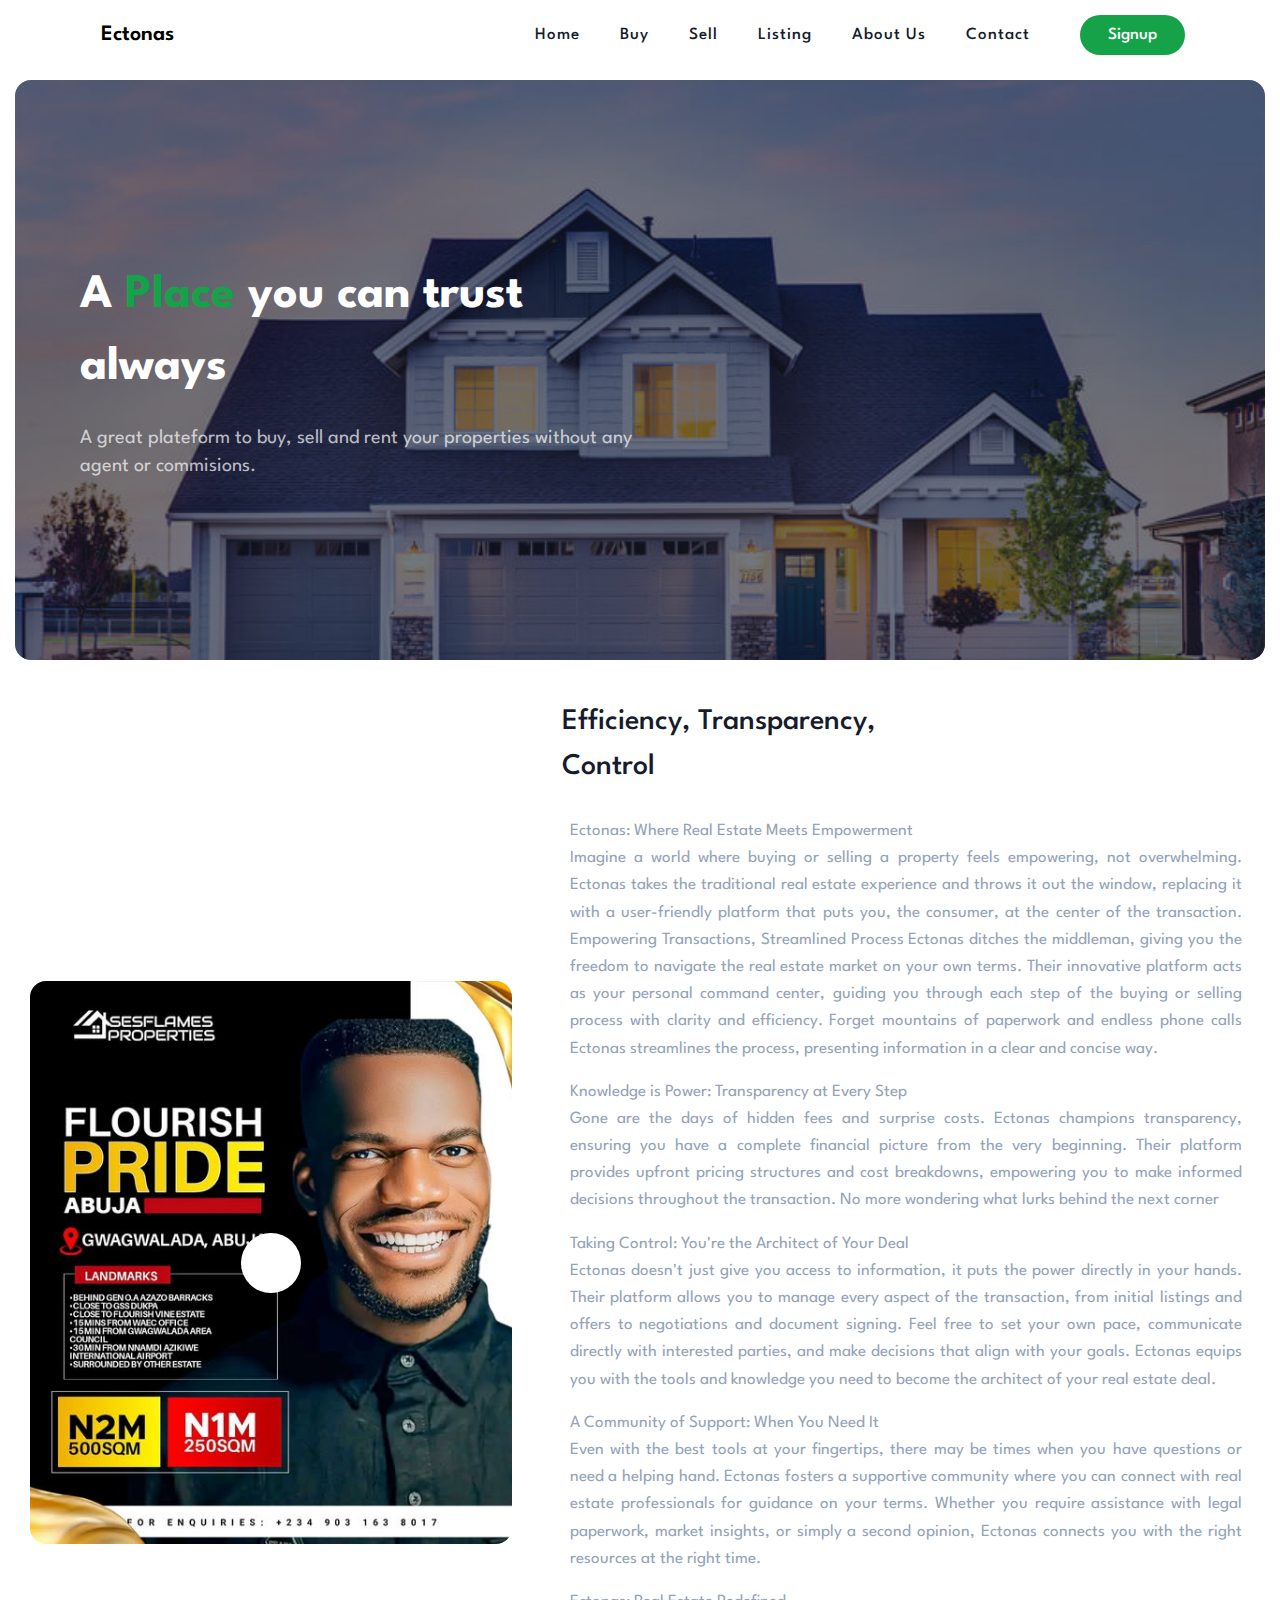
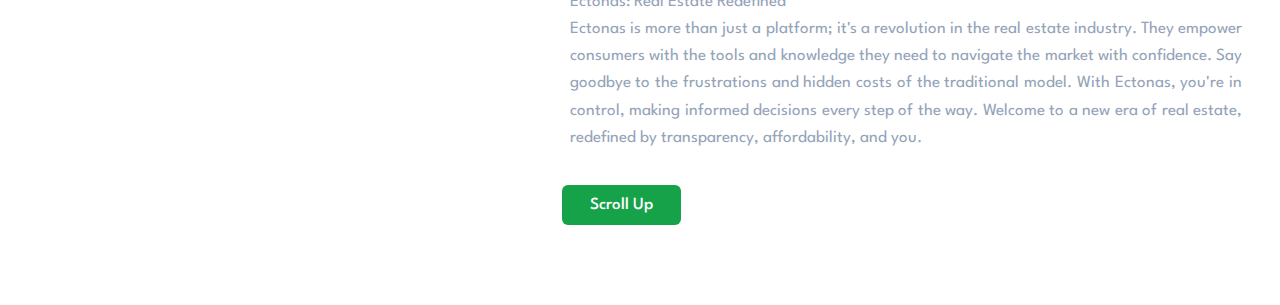
<file: Sesflames/jtmidel1.github.io/about.html>
<!DOCTYPE html>
<html lang="en">
<head>
    <meta charset="UTF-8">
    <meta name="viewport" content="width=device-width, initial-scale=1.0">
    <link rel="shortcut icon" href="./icon.png" type="image/svg+xml">
    <!-- 
    - custom css link
  -->
  <script async src="https://pagead2.googlesyndication.com/pagead/js/adsbygoogle.js?client=ca-pub-1630498297458502"
     crossorigin="anonymous"></script>
  <link rel="stylesheet" href="./assets/css/style.css">

  <!-- 
    - google font link
  -->
  <link rel="preconnect" href="https://fonts.googleapis.com">
  <link rel="preconnect" href="https://fonts.gstatic.com" crossorigin>
  <link href="https://fonts.googleapis.com/css2?family=League+Spartan:wght@400;500;600;700&display=swap"
    rel="stylesheet">
    <title>Ectonas in Glance</title>
</head>
<body>

  <header class="header" data-header>
      
    <div class="container">

      <a href="#" class="logo">
        <ion-icon name="business-outline"></ion-icon> Ectonas
      </a>

      <nav class="navbar container" data-navbar>
        <ul class="navbar-list">

          <li>
            <a href="index.html" class="navbar-link" data-nav-link>Home</a>
          </li>

          <li>
            <a href="#" class="navbar-link" data-nav-link>Buy</a>
          </li>

          <li>
            <a href="#" class="navbar-link" data-nav-link>Sell</a>
          </li>

          <li>
            <a href="#" class="navbar-link" data-nav-link>Listing</a>
          </li>

          <li>
            <a href="about.html" class="navbar-link" data-nav-link>About Us</a>
          </li>

          <li>
            <a href="#" class="navbar-link" data-nav-link>Contact</a>
          </li>

        </ul>
      </nav>

      <a href="#" class="btn btn-secondary">Signup</a>

      <button class="nav-toggle-btn" aria-label="Toggle menu" data-nav-toggler>
        <ion-icon name="menu-outline" aria-hidden="true" class="menu-icon"></ion-icon>
        <ion-icon name="close-outline" aria-hidden="true" class="close-icon"></ion-icon>
      </button>

    </div>
  </header>

  <section class="section hero" aria-label="hero">
    <div class="container">

      <div class="hero-bgs">
        <div class="hero-content">

          <h1 class="h1 hero-title">
            A <span class="span">Place</span> you can trust always
          </h1>

          <p class="hero-text">
            A great plateform to buy, sell and rent your properties without any agent or commisions.
          </p>

        </div>
      </div>

  <section class="section about" aria-label="about">
        <div class="container">

          <div class="about-banner img-holder" style="--width: 600; --height: 700;">
            <img src="./assets/images/about-banner.jpg" width="600" height="700" loading="lazy" alt="about banner"
              class="img-cover">

            <button class="play-btn" aria-label="play video">
              <ion-icon name="play" aria-hidden="true"></ion-icon>
            </button>
          </div>

          <div class="about-content">

            <h2 class="h2 section-title">Efficiency, Transparency, Control</h2>

            <p class="section-text">
              <span class="span1">Ectonas: Where Real Estate Meets Empowerment

                <br>Imagine a world where buying or selling a property feels empowering, not overwhelming.  Ectonas takes the traditional real estate experience and throws it out the window, replacing it with a user-friendly platform that puts you, the consumer, at the center of the transaction. 
                
                Empowering Transactions, Streamlined Process
                
                Ectonas ditches the middleman, giving you the freedom to navigate the real estate market on your own terms. 
                Their innovative platform acts as your personal command center, guiding you through each step of the buying or 
                selling process with clarity and efficiency. Forget mountains of paperwork and endless phone calls 
                Ectonas streamlines the process, presenting information in a clear and concise way. </span>
                <br>

                <span class="span1">
                  Knowledge is Power: Transparency at Every Step<br>
                Gone are the days of hidden fees and surprise costs. Ectonas champions transparency, ensuring you have a complete 
                financial picture from the very beginning.  Their platform provides upfront pricing structures and cost breakdowns, 
                empowering you to make informed decisions throughout the transaction. No more wondering what lurks behind the next corner

                </span>
                
                <br>
                <span class="span1">Taking Control: You're the Architect of Your Deal<br>
                Ectonas doesn't just give you access to information, it puts the power directly in your hands.  
                Their platform allows you to manage every aspect of the transaction, from initial listings and 
                offers to negotiations and document signing.  Feel free to set your own pace, communicate directly 
                with interested parties, and make decisions that align with your goals. Ectonas equips you with the tools 
                and knowledge you need to become the architect of your real estate deal. 
              </span>
              <br>
              <span class="span1">
                A Community of Support: When You Need It      <br>
                Even with the best tools at your fingertips, there may be times when you have questions or need a helping hand.  
                Ectonas fosters a supportive community where you can connect with real estate professionals for guidance   
                on your terms.  Whether you require assistance with legal paperwork, market insights, 
                or simply a second opinion, Ectonas connects you with the right resources at the right time.

              </span>   
                 
                <br>
              <span class="span1">
                Ectonas: Real Estate Redefined <br>
                Ectonas is more than just a platform; it's a revolution in the real estate industry.  They empower consumers with 
                the tools and knowledge they need to navigate the market with confidence.  Say goodbye to the frustrations and hidden costs 
                of the traditional model.  With Ectonas, you're in control, 
                making informed decisions every step of the way. Welcome to a new era of real estate, redefined by transparency, 
                affordability, and you.

              </span>
              
                <br>
            </p>

            <a href="#" class="btn btn-primary">Scroll Up</a>

          </div>

        </div>
      </section>
</body>
</html>
</file>
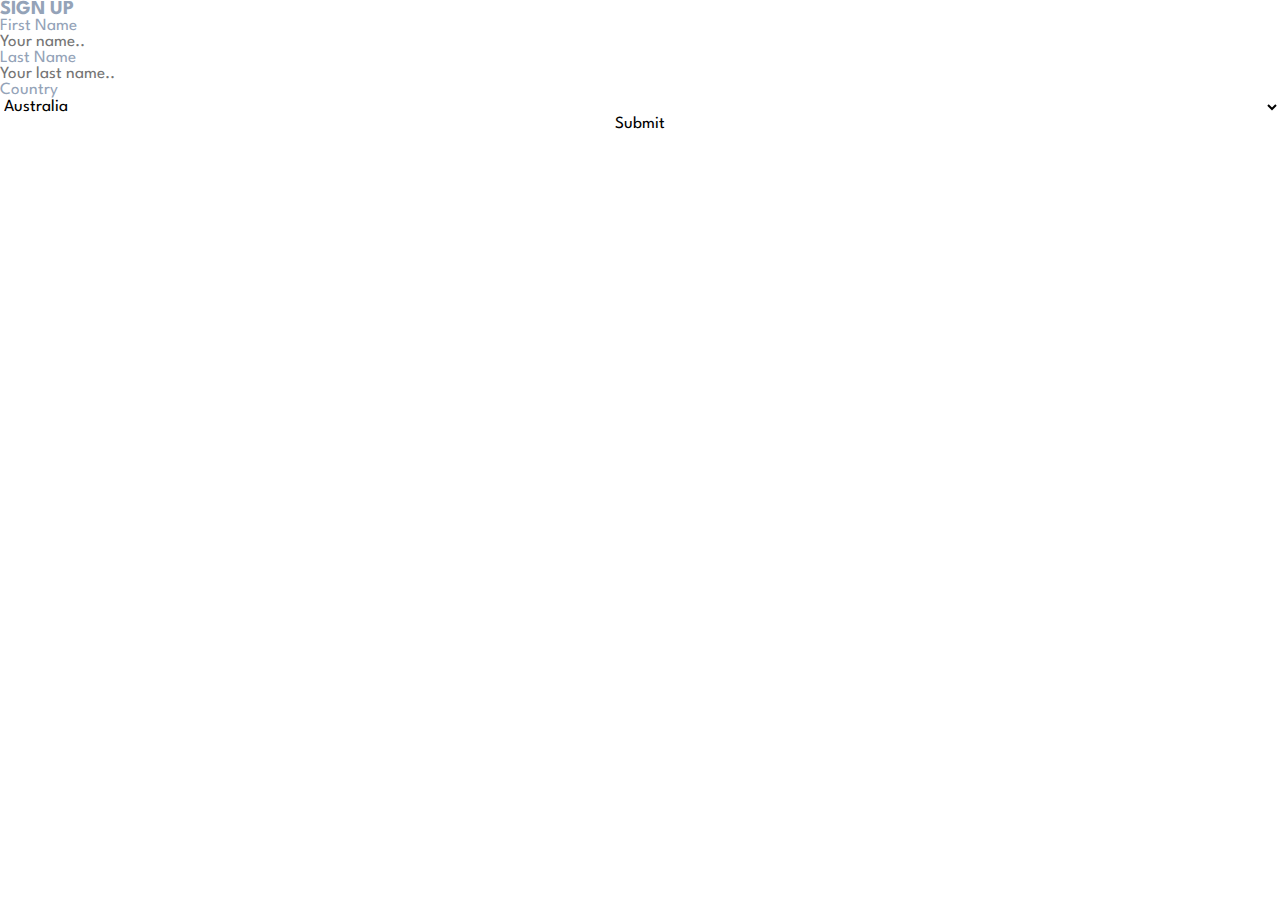
<file: Sesflames/jtmidel1.github.io/signup.html>
<!DOCTYPE html>
<html lang="en">
<head>
    <meta charset="UTF-8">
    <meta name="viewport" content="width=device-width, initial-scale=1.0">
    <link rel="shortcut icon" href="./icon.png" type="image/svg+xml">
    <!-- 
    - custom css link
  -->
  <link rel="stylesheet" href="./assets/css/style.css">

  <!-- 
    - google font link
  -->
  <link rel="preconnect" href="https://fonts.googleapis.com">
  <link rel="preconnect" href="https://fonts.gstatic.com" crossorigin>
  <link href="https://fonts.googleapis.com/css2?family=League+Spartan:wght@400;500;600;700&display=swap"
    rel="stylesheet">
    <title>Sign-Up</title>
</head>
<body>
    
<h3>SIGN UP </h3>

<div>
  <form action="https://www.w3schools.com/action_page.php">
    <label for="fname">First Name</label>
    <input type="text" id="fname" name="firstname" placeholder="Your name..">

    <label for="lname">Last Name</label>
    <input type="text" id="lname" name="lastname" placeholder="Your last name..">

    <label for="country">Country</label>
    <select id="country" name="country">
      <option value="australia">Australia</option>
      <option value="canada">Canada</option>
      <option value="usa">USA</option>
    </select>
  
    <input type="submit" value="Submit">
  </form>
</div>
</body>
</html>
</file>
<file: Sesflames/jtmidel1.github.io/assets/css/style.css>
/*-----------------------------------*\
  #style.css
\*-----------------------------------*/

/**
 * copyright 2022 codewithsadee
 */





/*-----------------------------------*\
  #CUSTOM PROPERTY
\*-----------------------------------*/

:root {

  /**
   * colors
   */

  --oxford-blue_60: hsla(224, 34%, 13%, 0.6);
  --green-pigment: hsl(142, 76%, 36%);
  --oxford-blue: hsl(224, 34%, 13%);
  --maximum-red: hsl(0, 72%, 51%);
  --eerie-black: hsl(0, 0%, 9%);
  --mint-cream: hsl(146, 41%, 97%);
  --cadet-gray: hsl(215, 20%, 65%);
  --light-gray: hsl(216, 12%, 84%);
  --carcoal_20: hsla(214, 19%, 29%, 0.2);
  --carcoal_15: hsla(214, 19%, 29%, 0.15);
  --carcoal_10: hsla(214, 19%, 29%, 0.10);
  --sea-green: hsl(142, 72%, 29%);
  --gainsboro: hsl(220, 13%, 91%);
  --white_70: hsla(0, 0%, 100%, 0.7);
  --gunmetal: hsl(215, 28%, 17%);
  --manatee: hsl(218, 11%, 65%);
  --mango: hsl(43, 96%, 56%);
  --white: hsl(0, 0%, 100%);
  --black: hsl(0, 0%, 0%);

  /**
   * typography
   */

  --ff-spartan: 'League Spartan', sans-serif;

  --fs-1: 3.6rem;
  --fs-2: 2.4rem;
  --fs-3: 2rem;
  --fs-4: 1.8rem;
  --fs-5: 1.7rem;

  --fw-600: 600;
  --fw-500: 500;

  /**
   * spacing
   */

  --section-padding: 35px;

  /**
   * shadow
   */

  --shadow-1: 0 1px 2px hsla(0, 0%, 0%, 0.2);
  --shadow-2: 0 10px 15px -5px var(--carcoal_20);
  --shadow-3: 0 10px 25px -3px var(--carcoal_20);
  --shadow-4: 0 0 3px var(--carcoal_15);
  --shadow-5: 0 20px 25px -5px var(--carcoal_10),
              0 10px 10px -5px var(--carcoal_10);

  /**
   * border radius
   */

  --radius-16: 16px;
  --radius-12: 12px;
  --radius-6: 6px;
  --radius-4: 4px;

  /**
   * transition
   */

  --transition: 0.25s ease;
  --cubic-out: cubic-bezier(0.33, 0.85, 0.4, 0.96);

}





/*-----------------------------------*\
  #RESET
\*-----------------------------------*/

*,
*::before,
*::after {
  margin: 0;
  padding: 0;
  box-sizing: border-box;
}

li { list-style: none; }

a {
  text-decoration: none;
  color: inherit;
}

a,
img,
span,
label,
input,
select,
button,
ion-icon { display: block; }

img { height: auto; }

input,
select,
button {
  background: none;
  border: none;
  font: inherit;
}

input,
select { width: 100%; }

button { cursor: pointer; }

ion-icon { pointer-events: none; }

address { font-style: normal; }

html {
  font-family: var(--ff-spartan);
  font-size: 10px;
  scroll-behavior: smooth;
}

body {
  background-color: var(--white);
  font-size: var(--fs-5);
  color: var(--cadet-gray);
}





/*-----------------------------------*\
  #REUSED STYLE
\*-----------------------------------*/

.container { padding-inline: 15px; }

.btn {
  background-color: var(--green-pigment);
  color: var(--white);
  font-weight: var(--fw-500);
  max-width: max-content;
  padding: var(--padding, 12px 28px);
}

.btn:is(:hover, :focus) { background-color: var(--sea-green); }

.btn-secondary { border-radius: 50px; }

.btn-primary { border-radius: var(--radius-6); }

.h1 { font-size: var(--fs-1); }

.h2,
.h3 {
  color: var(--oxford-blue);
  line-height: 1.5;
}

.h2 {
  font-size: var(--fs-2);
  font-weight: var(--fw-500);
}

.h3 {
  font-size: var(--fs-3);
  font-weight: var(--fw-500);
}

.section { padding-block: var(--section-padding); }

.img-holder {
  aspect-ratio: var(--width) / var(--height);
  background-color: var(--gainsboro);
}

.img-cover {
  width: 100%;
  height: 100%;
  object-fit: cover;
}

.section-title { color: var(--oxford-blue); }

.section-text { line-height: 1.6; }





/*-----------------------------------*\
  #HEADER
\*-----------------------------------*/

.header {
  background-color: var(--white);
  position: fixed;
  top: 0;
  left: 0;
  width: 100%;
  padding-block: 15px;
  z-index: 4;
}

.header.active { box-shadow: var(--shadow-1); }

.header > .container {
  display: flex;
  justify-content: space-between;
  align-items: center;
  gap: 10px;
}

.logo {
  font-size: 2.2rem;
  font-weight: var(--fw-600);
  color: var(--black);
}

.logo ion-icon {
  display: inline-block;
  color: var(--sea-green);
  --ionicon-stroke-width: 50px;
}

.nav-toggle-btn {
  font-size: 35px;
  color: var(--oxford-blue);
}

.nav-toggle-btn ion-icon { --ionicon-stroke-width: 30px; }

.nav-toggle-btn.active .menu-icon,
.nav-toggle-btn .close-icon { display: none; }

.nav-toggle-btn .menu-icon,
.nav-toggle-btn.active .close-icon { display: block; }

.header .btn { margin-inline-start: auto; }

.navbar {
  position: absolute;
  top: 100%;
  left: 50%;
  transform: translateX(-50%);
  width: 100%;
  background-color: var(--white);
  padding: 0;
  max-height: 0;
  overflow: hidden;
  visibility: hidden;
  transition: 0.25s var(--cubic-out);
}

.navbar.active {
  max-height: 260px;
  visibility: visible;
  box-shadow: var(--shadow-1);
  transition-duration: 0.5s;
}

.navbar-list {
  margin-block: 10px;
  opacity: 0;
  transition: var(--transition);
}

.navbar.active .navbar-list { opacity: 1; }

.navbar-link {
  color: var(--oxford-blue);
  font-weight: var(--fw-500);
  letter-spacing: 1px;
  padding: 12px 25px;
}

.navbar-link:is(:hover, :focus) { color: var(--green-pigment); }





/*-----------------------------------*\
  #HERO
\*-----------------------------------*/

.article { position: relative; }

.hero { padding-block-start: 80px; }

.hero-bg {
  background-image: url("../images/hero-bg.jpg");
  background-repeat: no-repeat;
  background-size: cover;
  background-position: center;
  border-radius: var(--radius-16);
  overflow: hidden;
}

.hero-bgs {
  background-image: url("../images/property-1.jpg");
  background-repeat: no-repeat;
  background-size: cover;
  background-position: center;
  border-radius: var(--radius-16);
  overflow: hidden;
}

.hero-content {
  background-color: var(--oxford-blue_60);
  padding-block: 180px;
  padding-inline: 40px;
  display: grid;
  grid-template-columns: 1fr;
  place-content: center;
  text-align: center;
}

.hero-title {
  max-width: 16ch;
  margin-inline: auto;
  color: var(--white);
  line-height: 1.5;
  margin-block-end: 20px;
}

.hero-title .span {
  display: inline-block;
  color: var(--green-pigment);
}
 .span1 {
  display: inline-block;
  text-align: justify;
  margin: 8px;
}
.hero-text {
  color: var(--white_70);
  font-size: var(--fs-3);
  line-height: 1.4;
}

.hero-form-wrapper {
  background-color: var(--white);
  margin-block-start: -100px;
  width: calc(100% - 10px);
  margin-inline: auto;
  border-radius: var(--radius-16);
  overflow: hidden;
  box-shadow: var(--shadow-2);
}

.form-tab {
  padding: 16px;
  border-block-end: 1px solid var(--gainsboro);
  display: flex;
  justify-content: center;
}

.tab-btn {
  padding: 12px 24px;
  color: var(--oxford-blue);
  font-weight: var(--fw-500);
  border-radius: var(--radius-6);
  transition: var(--transition);
}

.tab-btn:is(:hover, :focus) { color: var(--green-pigment); }

.tab-btn.active {
  color: var(--white);
  background-color: var(--green-pigment);
}

.hero-form {
  display: grid;
  gap: 25px;
  padding: 25px;
}

.hero-form .input-wrapper { position: relative; }

.hero-form :is(.input-label, .input-field) { color: var(--oxford-blue); }

.hero-form .input-label {
  font-weight: var(--fw-500);
  margin-block-end: 10px;
}

.hero-form :is(.input-field, .dropdown-list) {
  min-height: 40px;
  border: 1px solid var(--gainsboro);
  border-radius: var(--radius-4);
  outline: none;
  transition: var(--transition);
}

.hero-form :is(.input-field, .dropdown-list):focus { border-color: var(--green-pigment); }

.hero-form .input-wrapper ion-icon {
  position: absolute;
  top: 50%;
  transform: translateY(20%);
  left: 15px;
  color: var(--oxford-blue);
  --ionicon-stroke-width: 40px;
}

.hero-form .input-field { padding-inline: 45px 15px; }

.hero-form .input-field::placeholder { color: var(--manatee); }

.hero-form .dropdown-list { padding-inline: 15px; }

.hero-form .btn { max-width: 100%; }





/*-----------------------------------*\
  #ABOUT
\*-----------------------------------*/

.about .section-title { max-width: 20ch; }

.about-banner {
  position: relative;
  overflow: hidden;
  border-radius: var(--radius-16);
  margin-block-end: 30px;
}

.about-banner .play-btn {
  position: absolute;
  top: 50%;
  left: 50%;
  transform: translate(-50%, -50%);
  background-color: var(--white);
  color: var(--green-pigment);
  padding: 30px;
  font-size: 20px;
  border-radius: 50px;
}

.about .section-text { margin-block: 20px 25px; }





/*-----------------------------------*\
  #SERVICE
\*-----------------------------------*/

.service :is(.section-title, .section-text) { text-align: center; }

.service .section-text { margin-block: 15px 60px; }

.service-list {
  display: grid;
  gap: 30px;
}

.service-card { text-align: center; }

.service-card .card-icon {
  background-color: var(--mint-cream);
  width: 100px;
  height: 100px;
  display: grid;
  place-items: center;
  border-radius: 50%;
  margin-inline: auto;
}

.service-card .card-icon ion-icon {
  font-size: 30px;
  color: var(--green-pigment);
  --ionicon-stroke-width: 45px;
}

.service-card .card-title { margin-block: 25px 12px; }

.service-card .card-text { line-height: 1.6; }





/*-----------------------------------*\
  #PROPERTY
\*-----------------------------------*/

.property :is(.section-title, .section-text) { text-align: center; }

.property .section-text { margin-block: 15px 60px; }

.property-list {
  display: grid;
  gap: 30px;
}

.property-card {
  position: relative;
  border-radius: var(--radius-12);
  box-shadow: var(--shadow-4);
  overflow: hidden;
  transition: var(--transition);
}

.property-card:is(:hover, :focus-within) { box-shadow: var(--shadow-5); }

.property-card .card-action-btn {
  position: absolute;
  top: 20px;
  right: 20px;
  background-color: var(--white);
  color: var(--maximum-red);
  padding: 12px;
  border-radius: 50px;
}

.property-card .card-content {
  color: var(--oxford-blue);
  padding: 25px;
}

.property-card .card-title {
  font-size: var(--fs-4);
  transition: var(--transition);
}

.property-card .card-title:is(:hover, :focus) { color: var(--green-pigment); }

.property-card .card-list {
  display: flex;
  flex-wrap: wrap;
  justify-content: flex-start;
  align-items: center;
  gap: 10px 15px;
  padding-block: 30px;
  border-block: 1px solid var(--gainsboro);
  margin-block: 30px;
}

.property-card .card-item {
  display: flex;
  align-items: center;
  gap: 5px;
}

.property-card .item-icon {
  color: var(--green-pigment);
  font-size: 24px;
}

.property-card .item-icon ion-icon { --ionicon-stroke-width: 40px; }

.property-card .card-meta {
  display: flex;
  flex-wrap: wrap-reverse;
  justify-content: space-between;
  align-items: center;
  gap: 20px;
}

.property-card .meta-title {
  color: var(--cadet-gray);
  margin-block-end: 10px;
}

.property-card .meta-text {
  font-size: var(--fs-4);
  font-weight: var(--fw-500);
  display: flex;
  gap: 8px;
}

.property-card .rating-wrapper {
  display: flex;
  gap: 5px;
  color: var(--mango);
  font-size: 16px;
}





/*-----------------------------------*\
  #CONTACT
\*-----------------------------------*/

.contact {
  padding-block-end: calc(var(--section-padding) * 2);
  text-align: center;
}

.contact .section-title { font-weight: var(--fw-500); }

.contact .section-text { margin-block: 25px; }

.contact .btn {
  display: flex;
  align-items: center;
  gap: 8px;
  margin-inline: auto;
}

.contact .btn ion-icon { --ionicon-stroke-width: 50px; }





/*-----------------------------------*\
  #NEWSLETTER
\*-----------------------------------*/

.newsletter {
  position: absolute;
  top: 100%;
  left: 50%;
  transform: translateX(-50%);
  max-width: calc(100% - 20px);
  width: 100%;
  background-color: var(--white);
  padding: 40px 24px;
  text-align: center;
  box-shadow: var(--shadow-3);
  border-radius: var(--radius-12);
  z-index: 1;
}

.newsletter .container {
  display: grid;
  gap: 30px;
}

.newsletter .section-title { font-weight: var(--fw-500); }

.newsletter-form { position: relative; }

.newsletter .email-field {
  color: var(--oxford-blue);
  padding: 17px;
  padding-inline-end: 130px;
  border: 1px solid var(--gainsboro);
  border-radius: 50px;
  outline: none;
}

.newsletter .btn {
  position: absolute;
  top: 3px;
  right: 3px;
  bottom: 3px;
}





/*-----------------------------------*\
  #FOOTER
\*-----------------------------------*/

.footer {
  background-color: var(--eerie-black);
  color: var(--light-gray);
  margin-block-start: 100px;
  padding-block-start: 190px;
}

.footer .logo {
  color: var(--white);
  font-weight: var(--fw-500);
  margin-block-end: 25px;
}

.footer-text { line-height: 1.6; }

.footer-top { padding-block: 60px; }

.footer-top .container {
  display: grid;
  gap: 30px;
}

.footer-list-title {
  color: var(--mint-cream);
  font-weight: var(--fw-600);
  letter-spacing: 1px;
  margin-block-end: 25px;
}

.footer-list li:not(:last-child) { margin-block-end: 15px; }

.footer-link {
  display: flex;
  align-items: center;
  gap: 5px;
  transition: var(--transition);
}

.footer-link ion-icon { font-size: 14px; }

.footer-link:is(:hover, :focus) { opacity: 0.8; }

.footer-item {
  display: flex;
  align-items: center;
  gap: 10px;
}

.footer-item:nth-child(2) { align-items: flex-start; }

.footer-list .footer-item:not(:last-child) { margin-block-end: 25px; }

.footer-item ion-icon {
  color: var(--green-pigment);
  font-size: 22px;
  --ionicon-stroke-width: 40px;
}

.address { line-height: 1.5; }

.address-link {
  color: var(--green-pigment);
  margin-block-start: 10px;
  transition: var(--transition);
}

.address-link:is(:hover, :focus) { opacity: 0.8; }

.footer-bottom {
  border-block-start: 1px solid var(--gunmetal);
  padding-block: 30px;
  text-align: center;
}

.copyright {
  line-height: 1.6;
  margin-block-end: 30px;
}

.copyright-link { display: inline-block; }

.social-list {
  display: flex;
  justify-content: center;
  align-items: center;
  gap: 5px;
}

.social-link {
  color: var(--manatee);
  border: 1px solid var(--gunmetal);
  padding: 4px;
  border-radius: var(--radius-6);
}

.social-link:is(:hover, :focus) {
  background-color: var(--green-pigment);
  border-color: var(--green-pigment);
  color: var(--white);
}





/*-----------------------------------*\
  #BACK TO TOP
\*-----------------------------------*/

.back-top-btn {
  position: fixed;
  bottom: 10px;
  right: 20px;
  background-color: var(--green-pigment);
  color: var(--white);
  font-size: 14px;
  padding: 12px;
  border-radius: 50px;
  opacity: 0;
  visibility: hidden;
  transition: var(--transition);
  z-index: 4;
}

.back-top-btn.active {
  visibility: visible;
  opacity: 1;
  transform: translateY(-10px);
}





/*-----------------------------------*\
  #MEDIA QUERIES
\*-----------------------------------*/

/**
 * responsive for larger than 640px screen
 */

@media (min-width: 640px) {

  /**
   * REUSED STYLE
   */

  .container {
    max-width: 640px;
    width: 100%;
    margin-inline: auto;
  }

  

  /**
   * HERO
   */

  .hero .container { max-width: unset; }

  .hero-form-wrapper {
    max-width: 600px;
    margin-inline: auto;
    background-color: unset;
  }

  .hero .form-tab,
  .hero-form { background-color: var(--white); }

  .hero .form-tab {
    max-width: max-content;
    border-top-left-radius: var(--radius-16);
    border-top-right-radius: var(--radius-16);
  }

  .hero-form { border-top-right-radius: var(--radius-16); }



  /** 
   * NEWSLETTER
   */

  .newsletter { width: calc(100% - 130px); }



  /**
   * FOOTER
   */

  .footer { padding-block-start: 130px; }

}





/**
 * responsive for larger than 768px screen
 */

@media (min-width: 768px) {

  /**
   * CUSTOM PROPERTY
   */

  :root {

    /**
     * typography
     */

    --fs-2: 3rem;

  }



  /**
   * REUSED STYLE
   */

  .container,
  .hero-form-wrapper { max-width: 700px; }

  .section-text {
    max-width: 55ch;
    margin-inline: auto;
  }



  /**
   * HERO
   */

  .hero-content {
    text-align: left;
    padding-inline: calc(50% - 350px);
  }

  .hero-title { margin-inline: 0; }

  .hero-text { max-width: 50ch; }

  .hero-form { grid-template-columns: 1fr 1fr; }



  /**
   * ABOUT
   */

  .about .container {
    display: grid;
    grid-template-columns: 0.7fr 1fr;
    align-items: center;
    gap: 30px;
  }

  .about-banner { margin-block-end: 0; }



  /**
   * SERVICE, PROPERTY
   */

  .service-list,
  .property-list { grid-template-columns: 1fr 1fr; }



  /**
   * NEWSLETTER
   */

  .newsletter { text-align: left; }

  .newsletter .container {
    grid-template-columns: 1fr 1fr;
    align-items: center;
  }



  /**
   * FOOTER
   */

  .footer { padding-block-start: 80px; }

  .footer-top .container {
    grid-template-columns: repeat(3, 1fr);
    row-gap: 50px;
  }

  .footer-brand { grid-column: 1 / 4; }

  .footer-bottom .container {
    display: flex;
    justify-content: space-between;
    align-items: center;
  }

  .copyright { margin-block-end: 0; }

}





/**
 * responsive for larger than 992px screen
 */

@media (min-width: 992px) {

  /**
   * CUSTOM PROPERTY
   */

  :root {

    /**
     * typography
     */

    --fs-1: 4.8rem;

    /**
     * spacing
     */

    --section-padding: 40px;

  }



  /**
   * REUSED STYLE
   */

  .container,
  .hero-form-wrapper { max-width: 900px; }



  /**
   * HEADER
   */

  .header > .container { gap: 30px; }

  .nav-toggle-btn { display: none; }

  .navbar,
  .navbar.active {
    all: unset;
    margin-inline-start: auto;
  }

  .navbar-list {
    margin-block: 0;
    opacity: 1;
    display: flex;
  }

  .navbar-link { padding-inline: 20px; }

  .header .btn { margin-inline-start: 0; }



  /**
   * HERO
   */

  .hero-content { padding-inline: calc(50% - 450px); }

  .hero-form { grid-template-columns: repeat(4, 1fr); }



  /**
   * ABOUT
   */

  .about .container { gap: 50px; }



  /**
   * SERVICE, PROPERTY
   */

  .service-list,
  .property-list { grid-template-columns: repeat(3, 1fr); }



  /**
   * NEWSLETTER
   */

  .newsletter { width: calc(100% - 220px); }



  /**
   * FOOTER
   */

  .footer-brand { grid-column: auto; }

  .footer-top .container {
    grid-template-columns: 1fr 0.5fr 0.6fr 0.7fr;
  }

}





/**
 * responsive for larger than 1200px screen
 */

@media (min-width: 1200px) {

  /**
   * REUSED STYLE
   */

  .container,
  .hero-form-wrapper { max-width: 1120px; }



  /**
   * HERO
   */

  .hero-content { padding-inline: calc(50% - 560px); }



  /**
   * ABOUT
   */

  .about .section-text { max-width: unset; }

}
</file>
